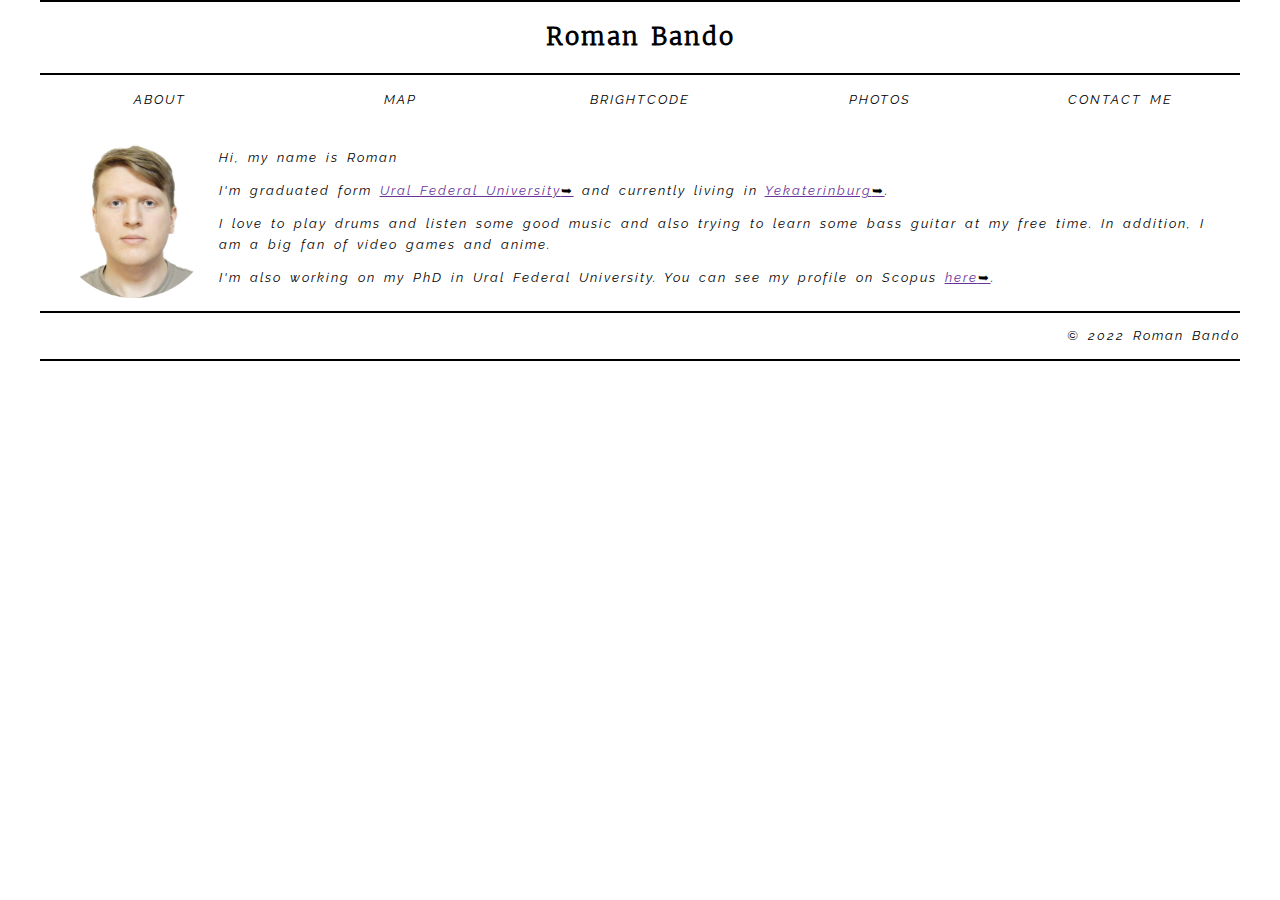
<file: web/CSS/mini project/index.html>
<!DOCTYPE html>
<html lang="en">
<head>
  <meta charset="UTF-8">
  <meta http-equiv="X-UA-Compatible" content="IE=edge">
  <meta name="viewport" content="width=device-width, initial-scale=1.0">
  <title>Roman Bando</title>
  <link rel="stylesheet" href="styles/style.css">
  <link rel="stylesheet" href="styles/index-style.css">
</head>
<body>
  <header>
    <h1>Roman Bando</h1>
  </header>

  <nav>
    <ul>
      <li><a href="index.html">ABOUT</a></li>
      <li><a href="map.html">MAP</a></li>
      <li><a href="brightcode.html">BRIGHTCODE</a></li>
      <li><a href="photos.html">PHOTOS</a></li>
      <li><a href="contact.html">CONTACT ME</a></li>
    </ul>
  </nav>

    <main class="main">
      <div class="avatar">
      </div>
      <section>
        <p>Hi, my name is Roman</p>
        <p>I&apos;m graduated form <a href="https://en.wikipedia.org/wiki/Ural_Federal_University" title="Wikipedia: Ural Federal University">Ural Federal University</a> and currently living in <a href="https://en.wikipedia.org/wiki/Yekaterinburg" title="Wikipedia: Yekaterinburg">Yekaterinburg</a>.</p>
        <p>I love to play drums and listen some good music and also trying to learn some bass guitar at my free time.
          In addition, I am a big fan of video games and anime.</p>
        <p>I&apos;m also working on my PhD in Ural Federal University.
          You can see my profile on Scopus <a href="https://www.scopus.com/authid/detail.uri?authorId=57191625822" title="Scopus link to my profile">here</a>.</p>
      </section>
    </main>

    <footer>
      <p>&copy; 2022 Roman Bando</p>
    </footer>
</body>
</html>
</file>
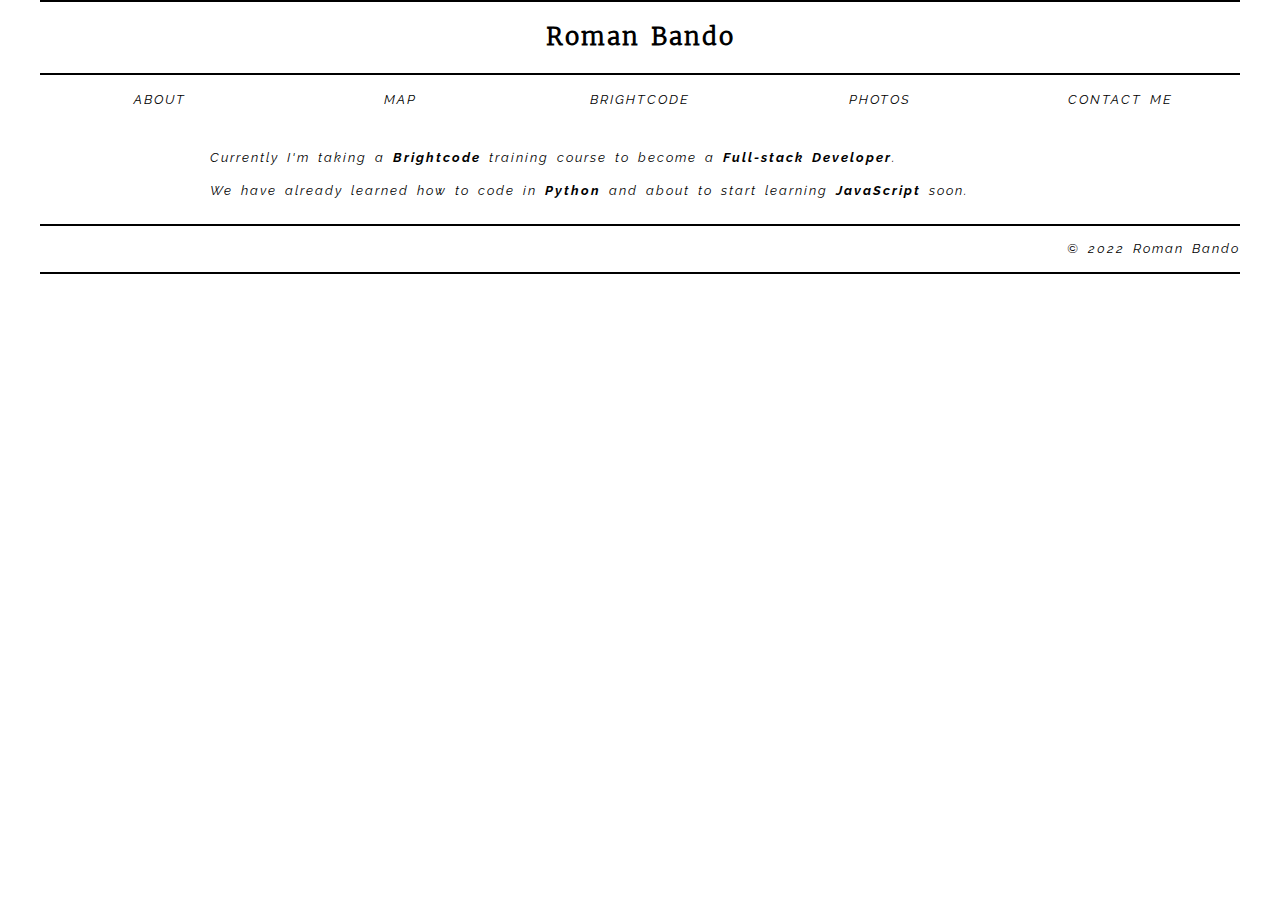
<file: web/CSS/mini project/brightcode.html>
<!DOCTYPE html>
<html lang="en">
<head>
  <meta charset="UTF-8">
  <meta http-equiv="X-UA-Compatible" content="IE=edge">
  <meta name="viewport" content="width=device-width, initial-scale=1.0">
  <title>Brightcode - Roman Bando</title>
  <link rel="stylesheet" href="styles/style.css">
  <link rel="stylesheet" href="styles/index-style.css">
  <link rel="stylesheet" href="styles/brightcode.css">
</head>
<body>
  <header>
    <h1>Roman Bando</h1>
  </header>

  <nav>
    <ul>
      <li><a href="index.html">ABOUT</a></li>
      <li><a href="map.html">MAP</a></li>
      <li><a href="brightcode.html">BRIGHTCODE</a></li>
      <li><a href="photos.html">PHOTOS</a></li>
      <li><a href="contact.html">CONTACT ME</a></li>
    </ul>
  </nav>

  <main class="main">
    <section>
    <p>Currently I'm taking a <span class="bold">Brightcode</span> training course to become a <span class="bold">Full-stack Developer</span>.</p>
    <p>We have already learned how to code in <span class="bold">Python</span> and about to start learning <span class="bold">JavaScript</span> soon.</p>
  </section>
  </main>

  <footer>
    <p>&copy; 2022 Roman Bando</p>
  </footer>
</body>
</html>
</file>
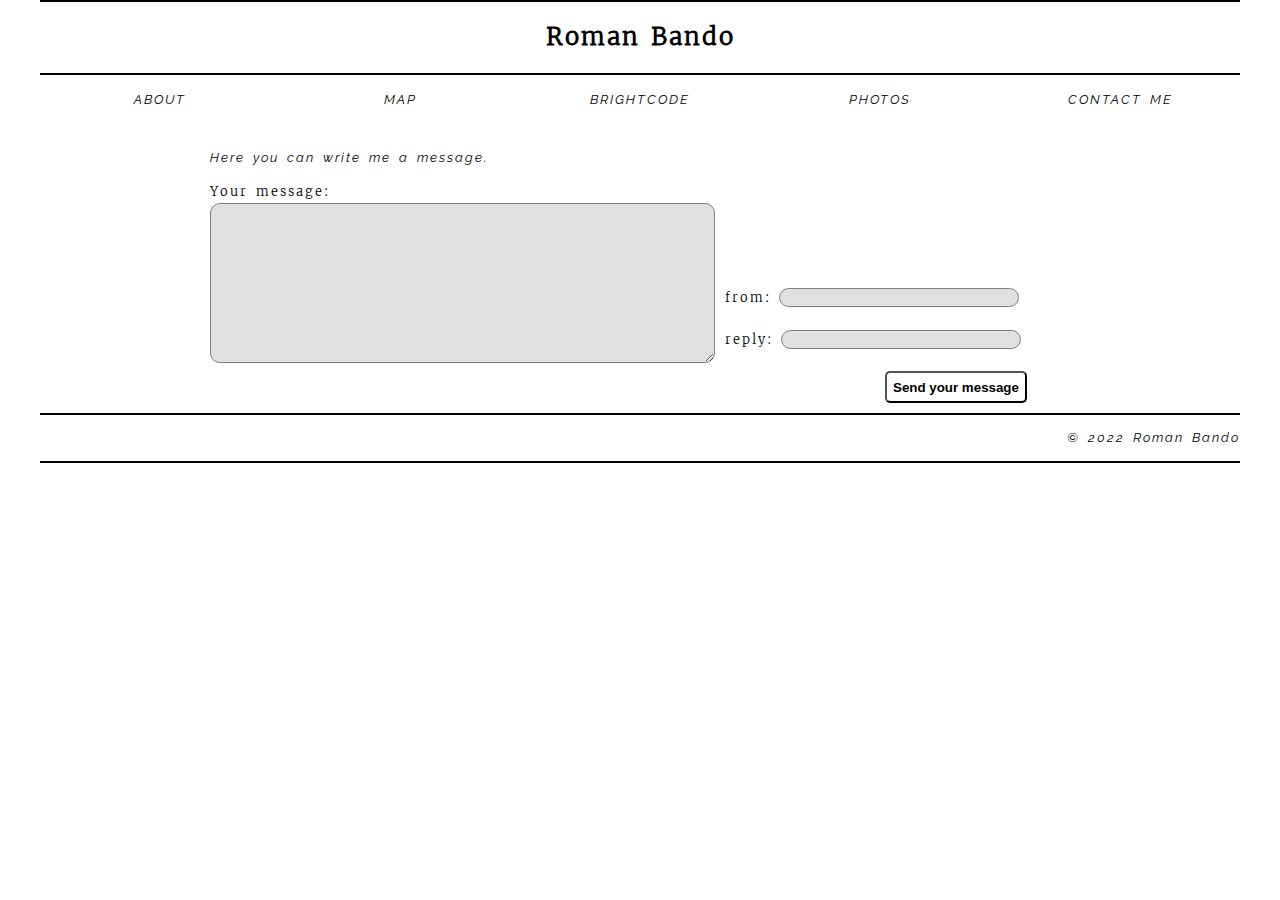
<file: web/CSS/mini project/contact.html>
<!DOCTYPE html>
<html lang="en">
<head>
  <meta charset="UTF-8">
  <meta http-equiv="X-UA-Compatible" content="IE=edge">
  <meta name="viewport" content="width=device-width, initial-scale=1.0">
  <title>Contact me - Roman Bando</title>
  <link rel="stylesheet" href="styles/style.css">
  <link rel="stylesheet" href="styles/contact-style.css">
</head>
<body>
  <header>
    <h1>Roman Bando</h1>
  </header>

  <nav>
    <ul>
      <li><a href="index.html">ABOUT</a></li>
      <li><a href="map.html">MAP</a></li>
      <li><a href="brightcode.html">BRIGHTCODE</a></li>
      <li><a href="photos.html">PHOTOS</a></li>
      <li><a href="contact.html">CONTACT ME</a></li>
    </ul>
  </nav>
    
  <main class="contact">
    <p>Here you can write me a message.</p>
    <form action="">
      <div class="message">
        <label for="msg">Your message:</label>
        <textarea name="msg" id="msg" ></textarea>
      </div>
      <div class="from">
        <label for="name">from:</label>
        <input type="text" id="name">
      </div>
      <div class="reply">
        <label for="email">reply:</label>
        <input type="email" id="email" name="email">
      </div>
      <div class="submit">
        <button>Send your message</button>
      </div>
    </form>
  </main>

  <footer>
    <p>&copy; 2022 Roman Bando</p>
  </footer>
  
</body>
</html>
</file>
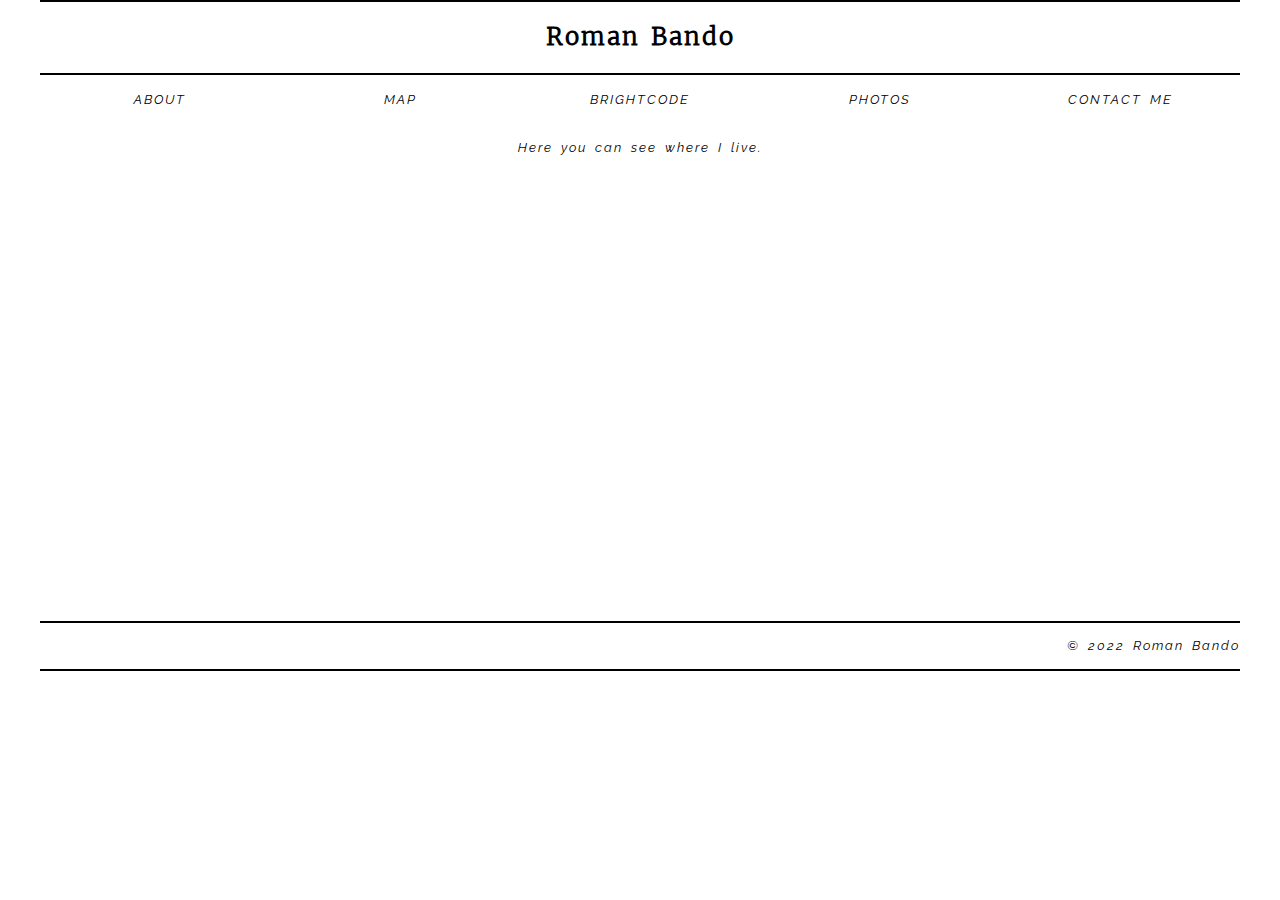
<file: web/CSS/mini project/map.html>
<!DOCTYPE html>
<html lang="en">
<head>
  <meta charset="UTF-8">
  <meta http-equiv="X-UA-Compatible" content="IE=edge">
  <meta name="viewport" content="width=device-width, initial-scale=1.0">
  <title>Map - Roman Bando</title>
  <link rel="stylesheet" href="styles/style.css">
  <link rel="stylesheet" href="styles/map-style.css">
</head>
<body>
  <header>
    <h1>Roman Bando</h1>
  </header>

  <nav>
    <ul>
      <li><a href="index.html">ABOUT</a></li>
      <li><a href="map.html">MAP</a></li>
      <li><a href="brightcode.html">BRIGHTCODE</a></li>
      <li><a href="photos.html">PHOTOS</a></li>
      <li><a href="contact.html">CONTACT ME</a></li>
    </ul>
  </nav>
  <main class="map">
    <p>Here you can see where I live.</p>
    <iframe src="https://www.google.com/maps/embed?pb=!1m14!1m8!1m3!1d2184.6751818621647!2d60.5558015!3d56.8000446!3m2!1i1024!2i768!4f13.1!3m3!1m2!1s0x43c16f3ec23fd13b%3A0xd4d3589d1249e606!2sUlitsa%20Gromova%2C%20144%2C%20Yekaterinburg%2C%20Sverdlovskaya%20oblast&#39;%2C%20620149!5e0!3m2!1sen!2sru!4v1661278924220!5m2!1sen!2sru" width="600" height="450" style="border:0;" allowfullscreen="" loading="lazy" referrerpolicy="no-referrer-when-downgrade"></iframe>
  </main>
  
  <footer>
    <p>&copy; 2022 Roman Bando</p>
  </footer>
</body>
</html>
</file>
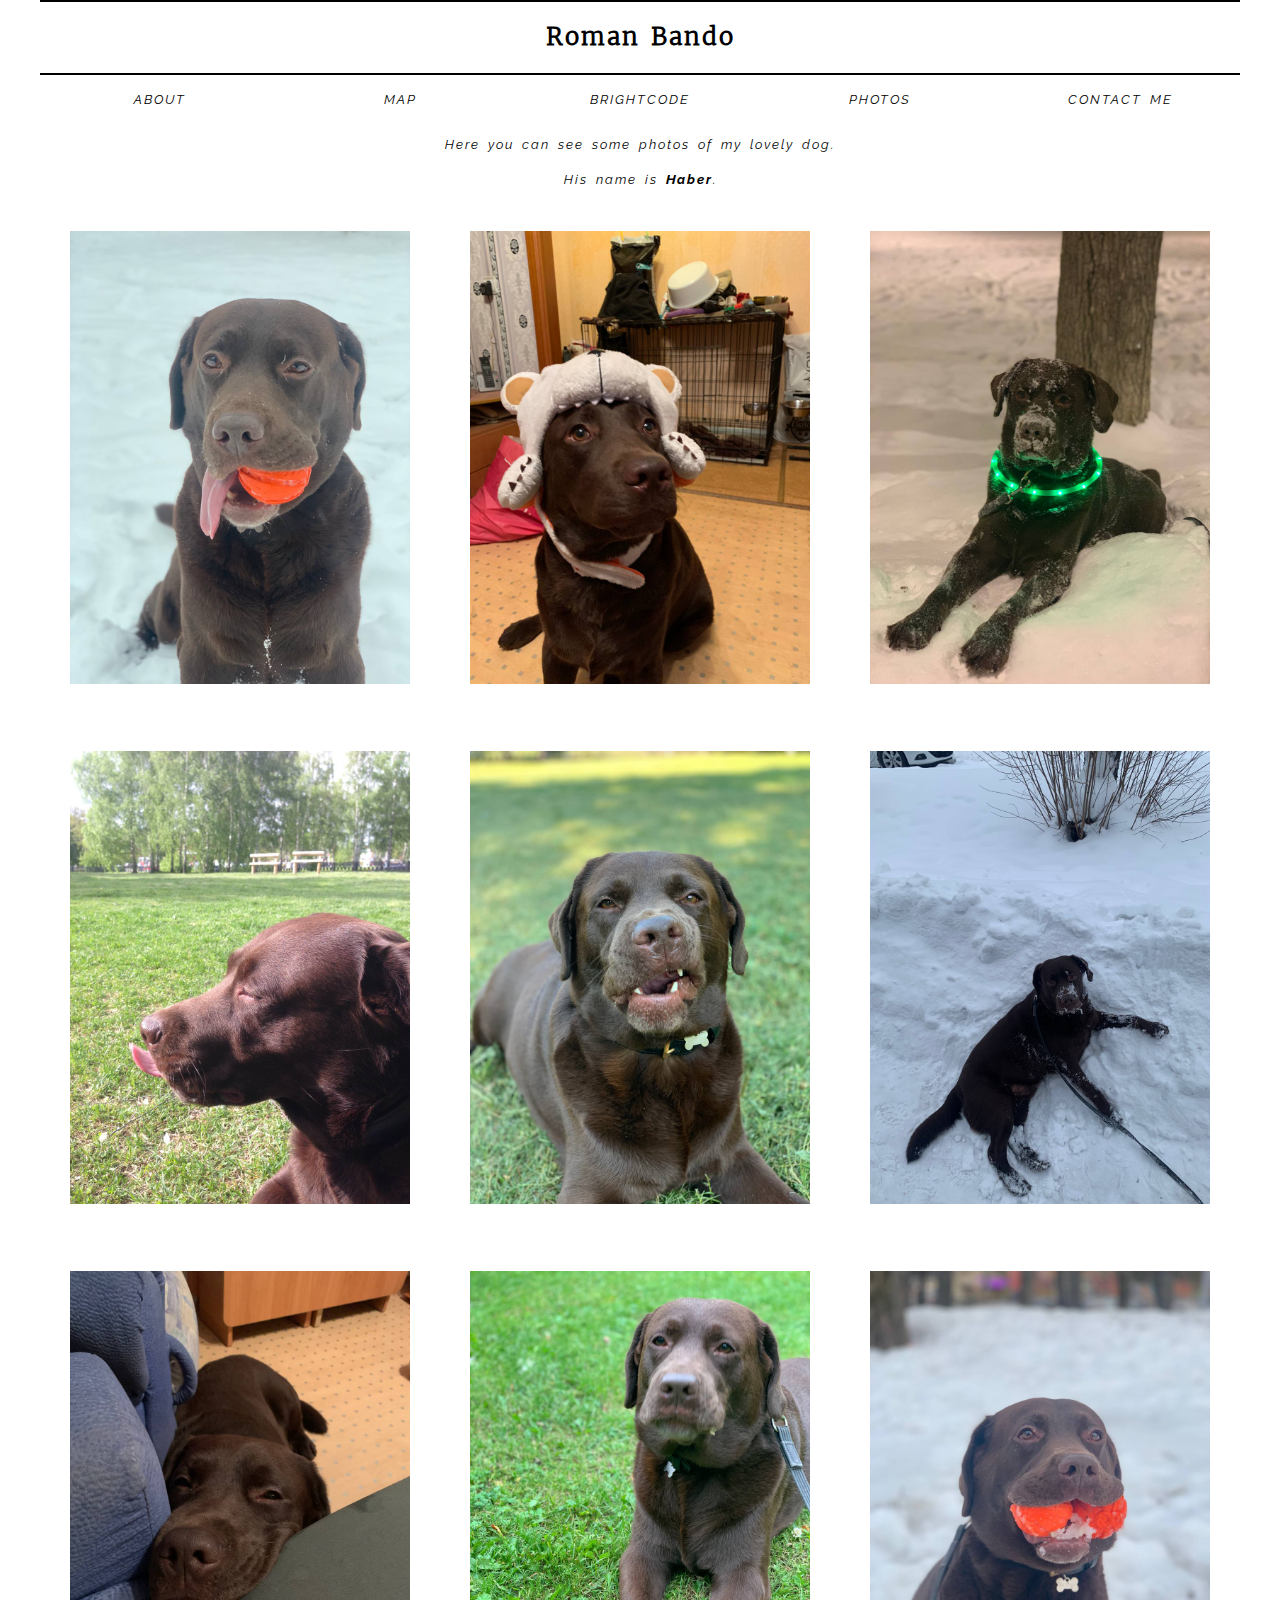
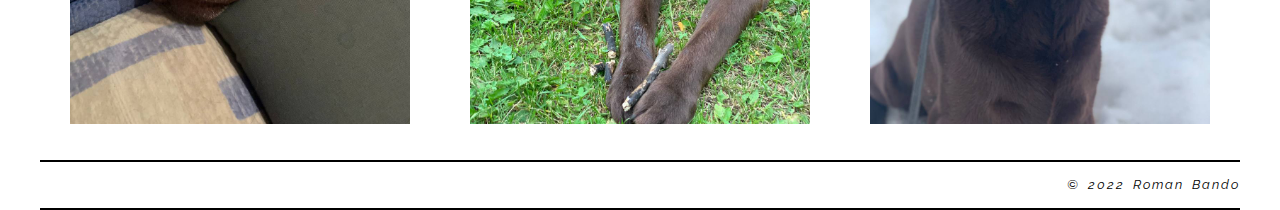
<file: web/CSS/mini project/photos.html>
<!DOCTYPE html>
<html lang="en">
<head>
  <meta charset="UTF-8">
  <meta http-equiv="X-UA-Compatible" content="IE=edge">
  <meta name="viewport" content="width=device-width, initial-scale=1.0">
  <title>Photos - Roman Bando</title>
  <link rel="stylesheet" href="styles/style.css">
  <link rel="stylesheet" href="styles/photos-style.css">
</head>
<body>
  <header>
    <h1>Roman Bando</h1>
  </header>

  <nav>
    <ul>
      <li><a href="index.html">ABOUT</a></li>
      <li><a href="map.html">MAP</a></li>
      <li><a href="brightcode.html">BRIGHTCODE</a></li>
      <li><a href="photos.html">PHOTOS</a></li>
      <li><a href="contact.html">CONTACT ME</a></li>
    </ul>
  </nav>
    
  <main class="photos">
    <p>Here you can see some photos of my lovely dog.</p>
    <p>His name is <span>Haber</span>.</p>
    <div class="container">
      <figure>
        <a href="images/day-snow-dog.jpg" target="_blank"><img src="images/day-snow-dog.jpg" alt="My dog at winter daytime"></a>
      </figure>
      <figure>
        <a href="images/dog-hat.jpg" target="_blank"><img src="images/dog-hat.jpg" alt="My dog in a funny hat"></a>
      </figure>
      <figure>
        <a href="images/evening-snow-dog.jpg" target="_blank"><img src="images/evening-snow-dog.jpg" alt="My dog at winter evening"></a>
      </figure>
      <figure>
        <a href="images/mleming-dog.jpg" target="_blank"><img src="images/mleming-dog.jpg" alt="My dog doing MLEM"></a>
      </figure>
      <figure>
        <a href="images/snorting-dog.jpg" target="_blank"><img src="images/snorting-dog.jpg" alt="My dog snorting"></a>
      </figure>
      <figure>
        <a href="images/snow-dog.jpg" target="_blank"><img src="images/snow-dog.jpg" alt="My dog in snow"></a>
      </figure>
      <figure>
        <a href="images/staring-dog.jpg" target="_blank"><img src="images/staring-dog.jpg" alt="My dog staring somewhere"></a>
      </figure>
      <figure>
        <a href="images/summer-dog.jpg" target="_blank"><img src="images/summer-dog.jpg" alt="My dog at summertime"></a>
      </figure>
      <figure>
        <a href="images/winter-dog.jpg" target="_blank"><img src="images/winter-dog.jpg" alt="My dog at some winter day"></a>
      </figure>
    </div>
  </main>

  <footer>
    <p>&copy; 2022 Roman Bando</p>
  </footer>
</body>
</html>
</file>
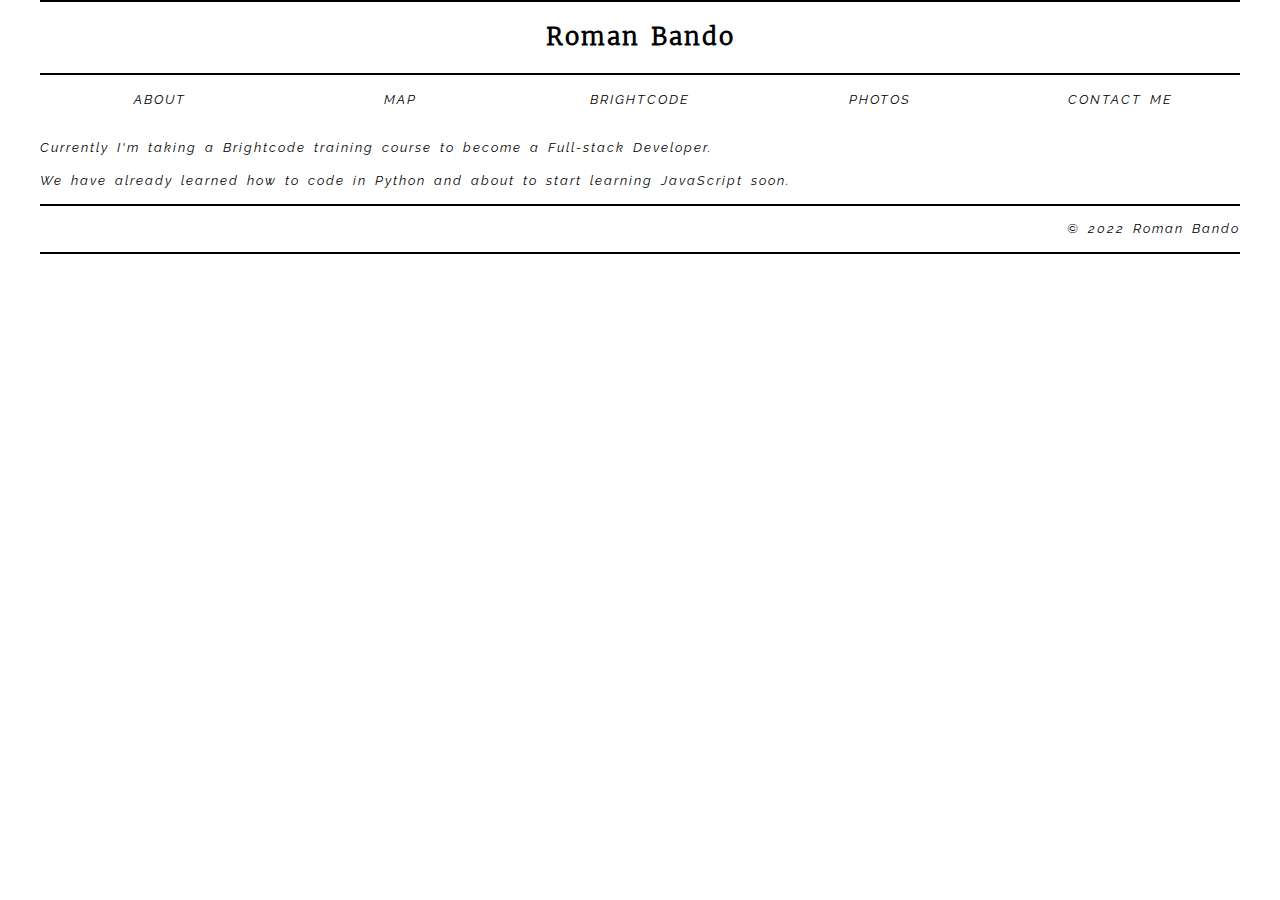
<file: web/CSS/mini project/study.html>
<!DOCTYPE html>
<html lang="en">
<head>
  <meta charset="UTF-8">
  <meta http-equiv="X-UA-Compatible" content="IE=edge">
  <meta name="viewport" content="width=device-width, initial-scale=1.0">
  <title>Study - Roman Bando</title>
</head>
<link rel="stylesheet" href="styles/style.css">
</head>
<body>
  <header>
    <h1>Roman Bando</h1>
  </header>

  <nav>
    <ul>
      <li><a href="index.html">ABOUT</a></li>
      <li><a href="map.html">MAP</a></li>
      <li><a href="study.html">BRIGHTCODE</a></li>
      <li><a href="photos.html">PHOTOS</a></li>
      <li><a href="contact.html">CONTACT ME</a></li>
    </ul>
  </nav>

  <main class="main">
    <section>
    <p>Currently I'm taking a <span>Brightcode</span> training course to become a <span>Full-stack Developer</span>.</p>
    <p>We have already learned how to code in <span>Python</span> and about to start learning <span>JavaScript</span> soon.</p>
  </section>
  </main>

  <footer>
    <p>&copy; 2022 Roman Bando</p>
  </footer>
</body>
</html>
</file>
<file: web/CSS/mini project/styles/style.css>
@font-face {
  font-family: Merriweather;
  src: url('../fonts/Merriweather-Light.ttf');
} 

@font-face {
  font-family: Raleway;
  src: url('../fonts/Raleway-Italic-VariableFont_wght.ttf');
}
/*General setup*/

* {
  box-sizing: border-box;
}

header {
  font-family: Merriweather, serif;
}

body {
  font-family: Raleway, cursive;
  font-size: 0.8rem;
  line-height: 1.6;
  letter-spacing: 2px;
  word-spacing: 3px;
}

/*Layout*/
header h1 {
  text-align: center;
  font-size: 1.5rem;
}

nav ul {
  list-style: none;
  padding: 0;
  margin: 0;
}

nav li > a {
  display: block;
  text-decoration: none;
  padding: 15px;
  text-align: center;
  color: black;
}

nav li > a:visited {
  color: black;
}

footer {
  text-align: right;
}

header, footer {
  border-top: 2px solid black;
  border-bottom: 2px solid black;
}

/* Tablets */
@media screen and (min-width: 30em) and (max-width: 64em) {
  nav ul {
    display: flex;
    flex-direction: row;
  }

  nav li {
    flex: 1;
   }
}

/* Desktop */
@media screen and (min-width: 64em) {
  nav ul {
    display: flex;
    flex-direction: row;
  }

  nav li {
    flex: 1;
   }

  body {
    margin: 0 auto;
    min-width: 800px;
    max-width: 1200px;
  }
}
</file>
<file: web/CSS/mini project/styles/index-style.css>
/*styling for the index*/

.main {
  margin: 5px;
  padding: 5px;

  display: flex;
  flex-wrap: wrap;
  justify-content: center;
  align-items: center;
}

.main .avatar {
  flex: 1 80%;
  width: 14rem;
  height: 14rem;

  background-image: url(../images/Roman-Bando-normal.png);
  background-size: contain;
  background-repeat: no-repeat;
  background-position: center;

  animation: glitch 3.75s infinite steps(1);
}

.main section {
  flex: 1;
}

.main section p > a {
  text-decoration: underline;
  color: rebeccapurple;
}

.main section p > a::after {
    content: "➥";
    color: black;
}

.main section p > a:visited {
  color: rebeccapurple;
}

/*This one is used in other parts of the webpage*/

.main .bold {
    font-weight: bold;
}

/*styling the avatar*/
/*animation done using a guide on Instagram @frontendjoe*/

@keyframes glitch {
  0%, 55.1%, 100% {
    background-image: url(../images/Roman-Bando-normal.png);
    background-size: contain;
  }
  50% {
    background-image: url(../images/Roman-Bando-glitch-1.png);
    background-size: contain;
  }
  52.5% {
    background-image: url(../images/Roman-Bando-glitch-2.png);
    background-size: contain;
  }
  55% {
    background-image: url(../images/Roman-Bando-glitch-3.png);
    background-size: contain;
  }
}

/* Tablets */
@media screen and (min-width: 30em) and (max-width: 64em) {
  .main .avatar {
    flex: 1;
    width: 10rem;
    height: 10rem;
  }

  .main section {
    flex: 3;
  }
}

/* Desktop */
@media screen and (min-width: 64em) {
  .main .avatar {
    flex: 1;
    width: 14rem;
    height: 10rem;
  }
  .main section {
    flex: 6;
  }
}
</file>
<file: web/CSS/mini project/styles/brightcode.css>
/*styling for the brightcode*/

/* Desktop */
@media screen and (min-width: 64em) {
  .main p {
    padding-left: 10rem;
  }
}
</file>
<file: web/CSS/mini project/styles/contact-style.css>
/*styling for the contact*/

.contact {
  margin: 5px;
  padding: 5px;
}

.contact label {
  font-family: Merriweather, serif;
  font-size: 0.8rem;
}

.message, .from, .reply, .submit {
  margin-bottom: 1rem;
}

.contact textarea, .contact input {
  font-family: Raleway, cursive;
  font-size: 0.8rem;

  background: rgba(100, 100, 100, 0.2);
  border-radius: 10px;
  border: 1px solid gray;
}

/*text area style*/
.contact textarea {
    width: 100%;
    height: 10rem;
    padding: 10px;
  }

.contact textarea:focus,.contact input:focus {
  background: none;
}

.contact input {
  width: 15rem;
 }

/*button style*/

.contact button {
  height: 2rem;
  background: none;
  font-weight: bold;
  border-radius: 5px;
  cursor: pointer;
}

.contact button:focus, .contact button:hover {
  background-color: black;
  color: white;
  transition: all 0.6s;
}

/* Desktop */
@media screen and (min-width: 64em) {
  .contact p:first-of-type {
    padding-left: 10rem;
  }

  .contact form {
    padding-left: 10rem;
    margin: 0, auto;
    display: grid;
    grid-template-columns: 1fr 1fr;
    grid-template-rows: 6rem 2rem 2rem 2rem;
    gap: 10px;
  }

  .contact .message {
    grid-column: 1;
    grid-row: 1/5;
  }
  
  .contact .from {
   grid-column: 2;
   grid-row: 2;
  }
  
  .contact .reply {
    grid-column: 2;
    grid-row: 3;
   }
  
   .contact .submit {
    margin-left: 10rem;
    grid-column: 2;
    grid-row: 4;
   }
}
</file>
<file: web/CSS/mini project/styles/map-style.css>
/*styling for the map*/

.map p {
  text-align: center;
}

.map iframe {
  max-width: 100%;
}

/* Tablets */
@media screen and (min-width: 30em) and (max-width: 64em) {
  .map {
    display: flex;
    flex-wrap: wrap;
    flex-direction: column;
    justify-content: center;
    align-items: center;
    }
}

/* Desktop */
@media screen and (min-width: 64em) {
  .map {
    display: flex;
    flex-wrap: wrap;
    flex-direction: column;
    justify-content: center;
    align-items: center;
  }
}
</file>
<file: web/CSS/mini project/styles/photos-style.css>
/*styling for the photos*/

.photos p {
  margin: 5px;
  padding: 5px;
  text-align: center;
}

.photos span {
  font-weight: bold;
}

.photos .container {
  display: grid;
  grid-template-columns: repeat(auto-fill, minmax(350px, 1fr));
}

.photos img {
  max-width: 100%;
}

/* Desktop */
@media screen and (min-width: 64em) {
  .photos figure {
    flex: 1 25%;
    padding: 15px;
    margin: 15px;
  }
  
  .photos img:hover {
    position: fixed;
    top: 20vh;
    left: 40vw;
    width: 20%;
  }
}
</file>
